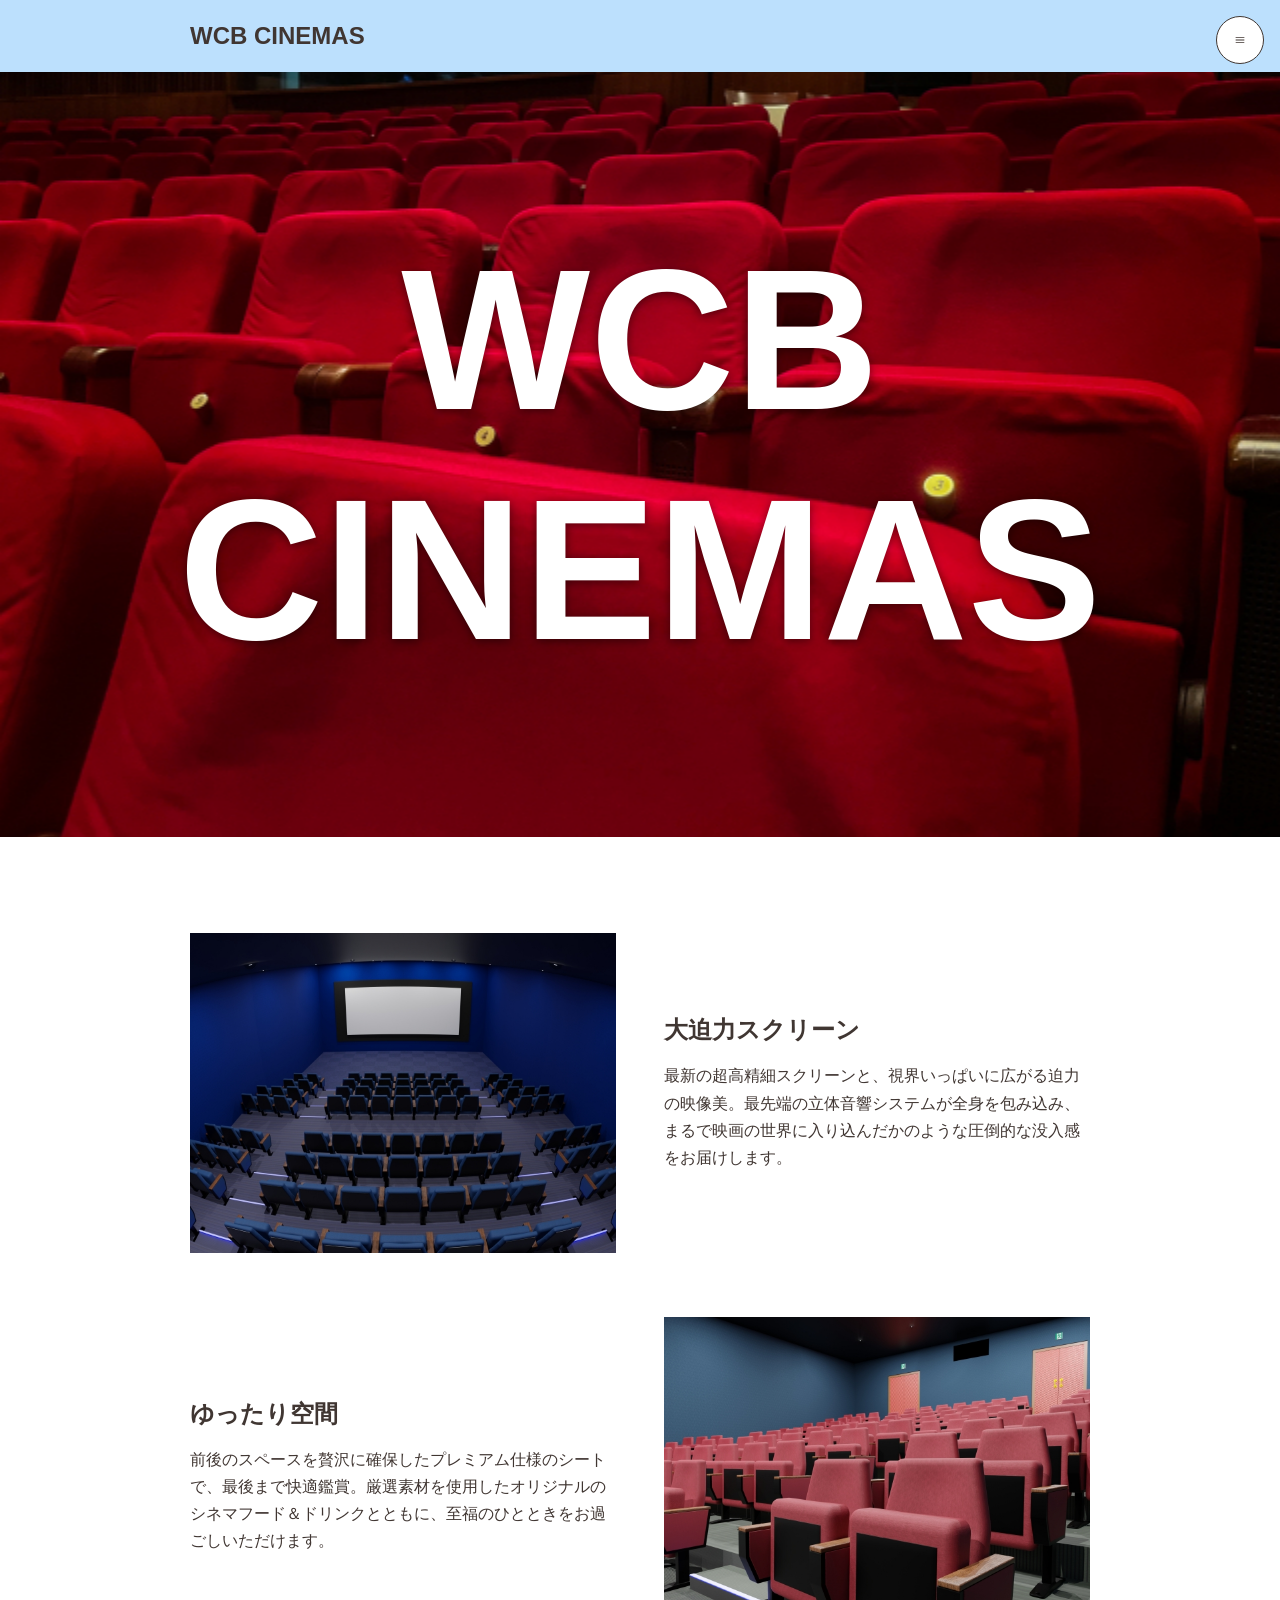
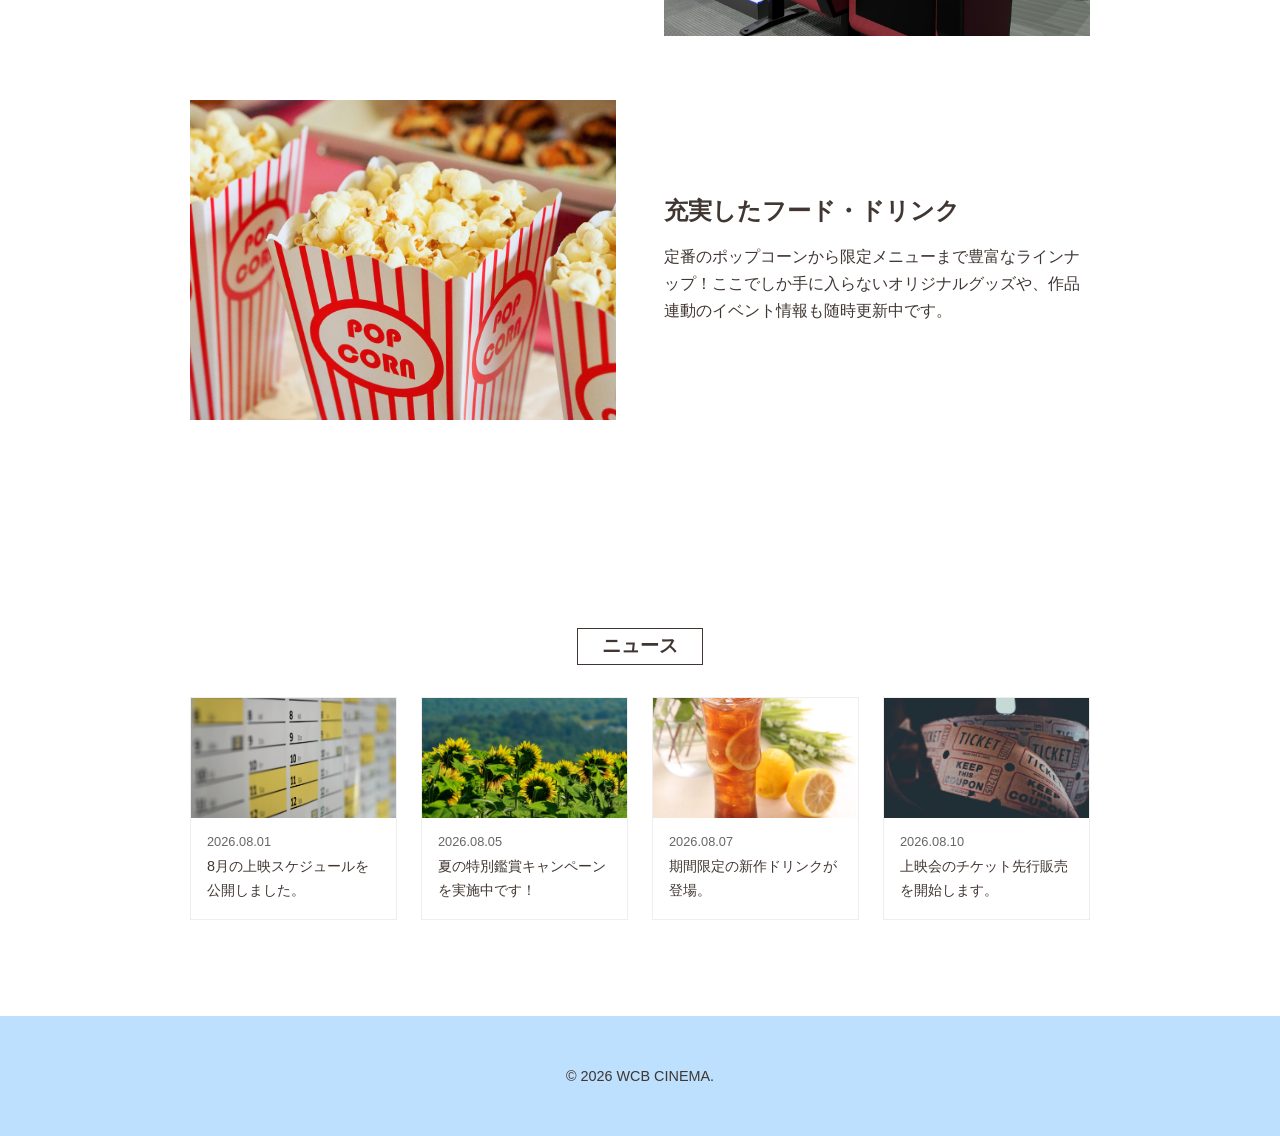
<file: index.html>
<!DOCTYPE html>
<html lang="ja">
<head>
  <meta charset="UTF-8">
  <meta name="viewport" content="width=device-width, initial-scale=1.0">
  <title>HOME - WCB CINEMAS</title>
  <link rel="stylesheet" href="style.css">
  <link rel="stylesheet" href="home.css">
  <script src="script.js" defer></script>
</head>
<body>

  <!-- ローディング画面 -->
  <div id="loading">
    <p>LOADING...</p>
    <div id="loading-screen"></div>
  </div>

  <!-- ヘッダー -->
  <header class="site-header">
    <div class="header-inner">
      <div class="logo">WCB CINEMAS</div>
    </div>
  </header>

  <!-- メニュー -->
  <nav>
    <button id="menu-open" class="btn-menu">
      <svg height="24" viewBox="0 0 24 24" width="24" xmlns="http://www.w3.org/2000/svg">
        <title>メニューを開く</title>
        <path clip-rule="evenodd" d="m4.25 8c0-.41421.33579-.75.75-.75h14c.4142 0 .75.33579.75.75s-.3358.75-.75.75h-14c-.41421 0-.75-.33579-.75-.75zm0 4c0-.4142.33579-.75.75-.75h14c.4142 0 .75.3358.75.75s-.3358.75-.75.75h-14c-.41421 0-.75-.3358-.75-.75zm.75 3.25c-.41421 0-.75.3358-.75.75s.33579.75.75.75h14c.4142 0 .75-.3358.75-.75s-.3358-.75-.75-.75z" fill-rule="evenodd"/> 
      </svg>
    </button>
    
    <!-- メニューパネル -->
    <div id="menu-panel">
      <button id="menu-close" class="btn-menu">
        <svg height="24" viewBox="0 0 24 24" width="24" xmlns="http://www.w3.org/2000/svg">
          <title>メニューを閉じる</title>
          <path clip-rule="evenodd" d="m7.53033 6.46967c-.29289-.29289-.76777-.29289-1.06066 0s-.29289.76777 0 1.06066l4.46963 4.46967-4.46963 4.46967c-.29289.2929-.29289.7677 0 1.0606s.76777.2929 1.06066 0l4.46967-4.4696 4.4697 4.4696c.2929.2929.7677.2929 1.0606 0s.2929-.7677 0-1.0606l-4.4696-4.4697 4.4696-4.46967c.2929-.29289.2929-.76777 0-1.06066s-.7677-.29289-1.0606 0l-4.4697 4.46963z" fill-rule="evenodd"/>
        </svg>
      </button>
      <ul class="menu-list">
        <li><a href="index.html">HOME</a></li>
        <li><a href="works.html">WORKS</a></li>
        <li><a href="foods.html">FOOD & DRINK</a></li>
        <li><a href="reserve.html">RESERVE</a></li>
      </ul>
    </div>
  </nav>

  <!-- ヒーローセクション -->
  <section class="hero">
    <h1 class="title">WCB CINEMAS</h1>
  </section>

  <!-- 推しポイント紹介セクション -->
  <section class="features" id="features">
    <div class="wrapper">
      
      <div class="feature-item fadein">
        <div class="feature-media">
          <img src="img/theater.jpg" alt="推しポイント画像1">
        </div>
        <div class="feature-content">
          <h2>大迫力スクリーン</h2>
          <p>最新の超高精細スクリーンと、視界いっぱいに広がる迫力の映像美。最先端の立体音響システムが全身を包み込み、まるで映画の世界に入り込んだかのような圧倒的な没入感をお届けします。</p>
        </div>
      </div>

      <div class="feature-item reverse fadein">
        <div class="feature-content">
          <h2>ゆったり空間</h2>
          <p>前後のスペースを贅沢に確保したプレミアム仕様のシートで、最後まで快適鑑賞。厳選素材を使用したオリジナルのシネマフード＆ドリンクとともに、至福のひとときをお過ごしいただけます。</p>
        </div>
        <div class="feature-media">
          <img src="img/chair.jpg" alt="推しポイント画像2">
        </div>
      </div>

      <div class="feature-item fadein">
        <div class="feature-media">
          <img src="img/popcorn.jpg" alt="推しポイント画像3">
        </div>
        <div class="feature-content">
          <h2>充実したフード・ドリンク</h2>
          <p>定番のポップコーンから限定メニューまで豊富なラインナップ！ここでしか手に入らないオリジナルグッズや、作品連動のイベント情報も随時更新中です。</p>
        </div>
      </div>

    </div>
  </section>

  <!-- ニュースセクション -->
  <section class="news" id="news">
    <div class="wrapper">
      <h2 class="title news-header-title fadein">ニュース</h2>
      <div class="news-slider fadein">
        
        <article class="news-card">
          <div class="news-img">
            <img src="img/news1.jpg" alt="ニュース1">
          </div>
          <div class="news-body">
            <span class="news-date">2026.08.01</span>
            <p class="news-text">8月の上映スケジュールを公開しました。</p>
          </div>
        </article>

        <article class="news-card">
          <div class="news-img">
            <img src="img/news2.jpg" alt="ニュース2">
          </div>
          <div class="news-body">
            <span class="news-date">2026.08.05</span>
            <p class="news-text">夏の特別鑑賞キャンペーンを実施中です！</p>
          </div>
        </article>

        <article class="news-card">
          <div class="news-img">
            <img src="img/news3.jpg" alt="ニュース3">
          </div>
          <div class="news-body">
            <span class="news-date">2026.08.07</span>
            <p class="news-text">期間限定の新作ドリンクが登場。</p>
          </div>
        </article>

        <article class="news-card">
          <div class="news-img">
            <img src="img/news4.jpg" alt="ニュース4">
          </div>
          <div class="news-body">
            <span class="news-date">2026.08.10</span>
            <p class="news-text">上映会のチケット先行販売を開始します。</p>
          </div>
        </article>

      </div>
    </div>
  </section>

  <!-- フッター -->
  <footer class="footer">
    <p>&copy; 2026 WCB CINEMA.</p>
  </footer>

</body>
</html>
</file>
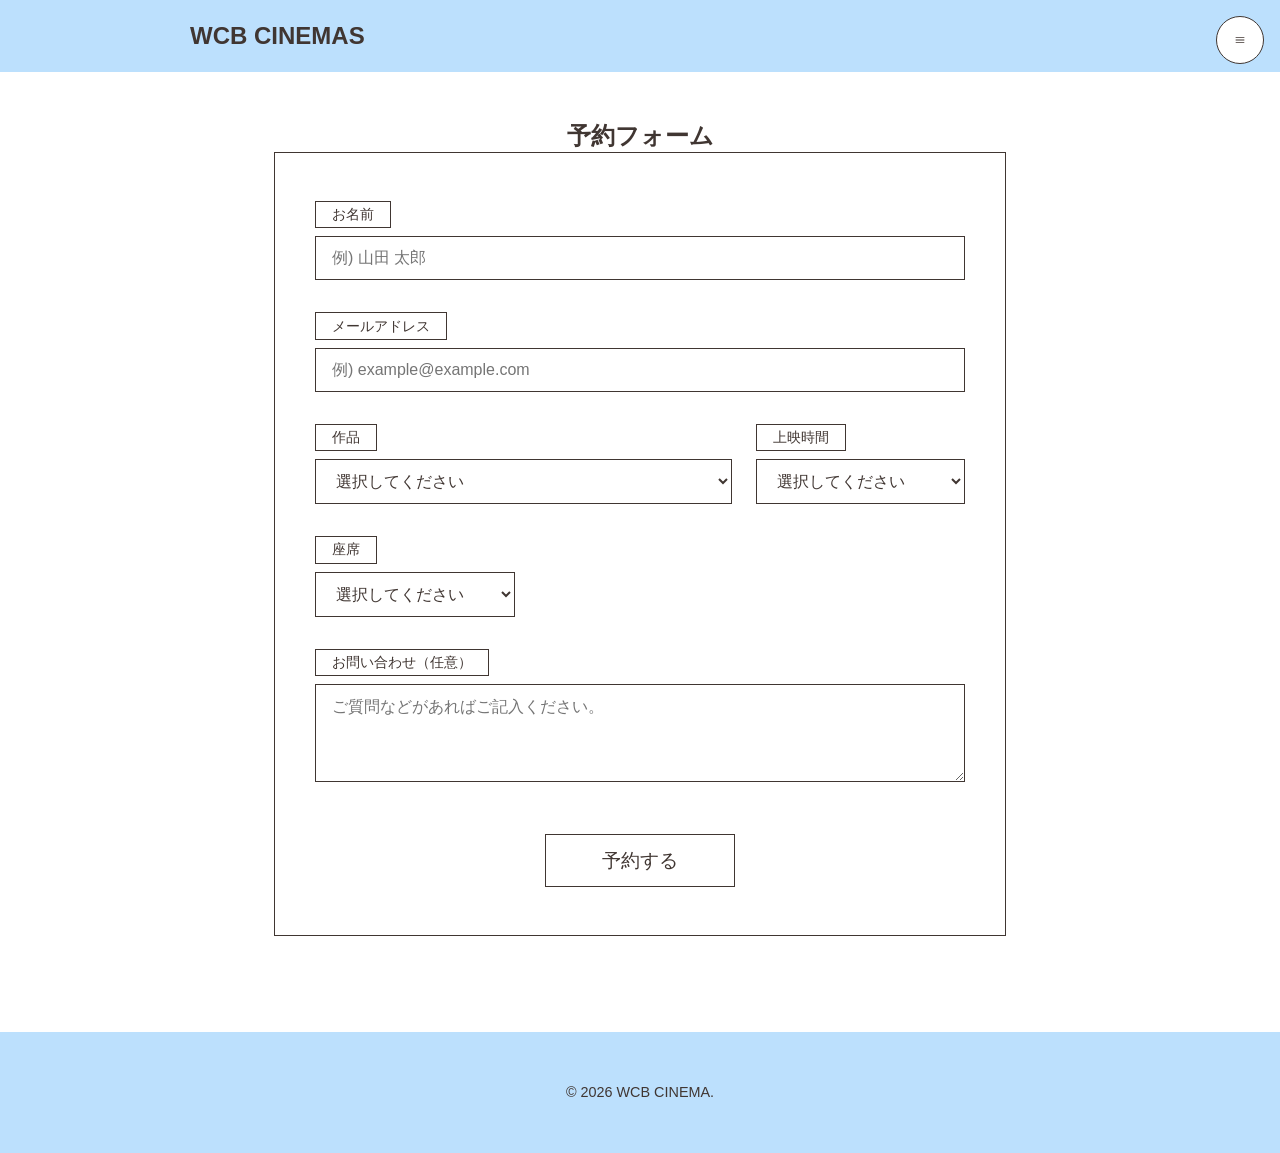
<file: reserve.html>
<!DOCTYPE html>
<html lang="ja">
<head>
  <meta charset="UTF-8">
  <meta name="viewport" content="width=device-width, initial-scale=1.0">
  <title>RESERVE - WCB CINEMAS</title>
  <link rel="stylesheet" href="style.css">
  <link rel="stylesheet" href="reserve.css">
  <script src="script.js" defer></script>
</head>
<body>

  <!-- ローディング画面 -->
  <div id="loading">
    <p>LOADING...</p>
    <div id="loading-screen"></div>
  </div>

  <!-- ヘッダー -->
  <header class="site-header">
    <div class="header-inner">
      <div class="logo">WCB CINEMAS</div>
    </div>
  </header>

  <!-- メニュー -->
  <nav>
    <button id="menu-open" class="btn-menu">
      <svg height="24" viewBox="0 0 24 24" width="24" xmlns="http://www.w3.org/2000/svg">
        <title>メニューを開く</title>
        <path clip-rule="evenodd" d="m4.25 8c0-.41421.33579-.75.75-.75h14c.4142 0 .75.33579.75.75s-.3358.75-.75.75h-14c-.41421 0-.75-.33579-.75-.75zm0 4c0-.4142.33579-.75.75-.75h14c.4142 0 .75.3358.75.75s-.3358.75-.75.75h-14c-.41421 0-.75-.3358-.75-.75zm.75 3.25c-.41421 0-.75.3358-.75.75s.33579.75.75.75h14c.4142 0 .75-.3358.75-.75s-.3358-.75-.75-.75z" fill-rule="evenodd"/> 
      </svg>
    </button>
    
    <div id="menu-panel">
      <button id="menu-close" class="btn-menu">
        <svg height="24" viewBox="0 0 24 24" width="24" xmlns="http://www.w3.org/2000/svg">
          <title>メニューを閉じる</title>
          <path clip-rule="evenodd" d="m7.53033 6.46967c-.29289-.29289-.76777-.29289-1.06066 0s-.29289.76777 0 1.06066l4.46963 4.46967-4.46963 4.46967c-.29289.2929-.29289.7677 0 1.0606s.76777.2929 1.06066 0l4.46967-4.4696 4.4697 4.4696c.2929.2929.7677.2929 1.0606 0s.2929-.7677 0-1.0606l-4.4696-4.4697 4.4696-4.46967c.2929-.29289.2929-.76777 0-1.06066s-.7677-.29289-1.0606 0l-4.4697 4.46963z" fill-rule="evenodd"/>
        </svg>
      </button>
      <ul class="menu-list">
        <li><a href="index.html">HOME</a></li>
        <li><a href="works.html">WORKS</a></li>
        <li><a href="foods.html">FOOD & DRINK</a></li>
        <li><a href="reserve.html">RESERVE</a></li>
      </ul>
    </div>
  </nav>

  <!-- 予約フォーム -->
  <main class="reserve-container wrapper">
    
    <div class="section-label-container">
      <h2 class="section-label fadein">予約フォーム</h2>
    </div>

    <!-- フォーム -->
    <form class="reserve-form-box fadein" action="#" method="post" onsubmit="alert('予約が完了しました！'); return false;">
      
      <!-- お名前 -->
      <div class="form-item">
        <label>お名前</label>
        <input type="text" name="name" placeholder="例) 山田 太郎">
      </div>

      <!-- メールアドレス -->
      <div class="form-item">
        <label>メールアドレス</label>
        <input type="email" name="email" placeholder="例) example@example.com">
      </div>

      <!-- 作品 & 上映時間 -->
      <div class="form-row">
        <div class="form-item flex-2">
          <label>作品</label>
          <select name="movie">
            <option value="" disabled selected>選択してください</option>
            <option value="movie1">作品A</option>
            <option value="movie2">作品B</option>
            <option value="movie3">作品C</option>
            <option value="movie4">作品D</option>
            <option value="movie5">作品E</option>
            <option value="movie6">作品F</option>
            <option value="movie7">作品G</option>
            <option value="movie8">作品H</option>
            <option value="movie9">作品I</option>
            <option value="movie10">作品J</option>
            <option value="movie11">作品K</option>
            <option value="movie12">作品L</option>
            <option value="movie13">作品M</option>
            <option value="movie14">作品N</option>
            <option value="movie15">作品O</option>
          </select>
        </div>

        <div class="form-item flex-1">
          <label>上映時間</label>
          <select name="time">
            <option value="" disabled selected>選択してください</option>
            <option value="10:00 - 12:15">10:00 - 12:15</option>
            <option value="13:30 - 15:45">13:30 - 15:45</option>
            <option value="18:00 - 20:15">18:00 - 20:15</option>
          </select>
        </div>
      </div>

      <!-- 座席 -->
      <div class="form-item form-item-short">
        <label>座席</label>
        <select name="seat">
          <option value="" disabled selected>選択してください</option>
          <option value="A-1">A-1 (前方)</option>
          <option value="A-2">A-2 (前方)</option>
          <option value="B-3">B-3 (中央)</option>
          <option value="B-4">B-4 (中央)</option>
          <option value="C-5">C-5 (後方)</option>
        </select>
      </div>

      <!-- お問い合わせ -->
      <div class="form-item">
        <label>お問い合わせ（任意）</label>
        <textarea name="message" rows="4" placeholder="ご質問などがあればご記入ください。"></textarea>
      </div>

      <!-- 送信ボタン -->
      <div class="form-submit-container">
        <button type="submit" class="submit-btn">予約する</button>
      </div>

    </form>

  </main>

  <!-- フッター -->
  <footer class="footer">
    <p>&copy; 2026 WCB CINEMA.</p>
  </footer>

</body>
</html>
</file>
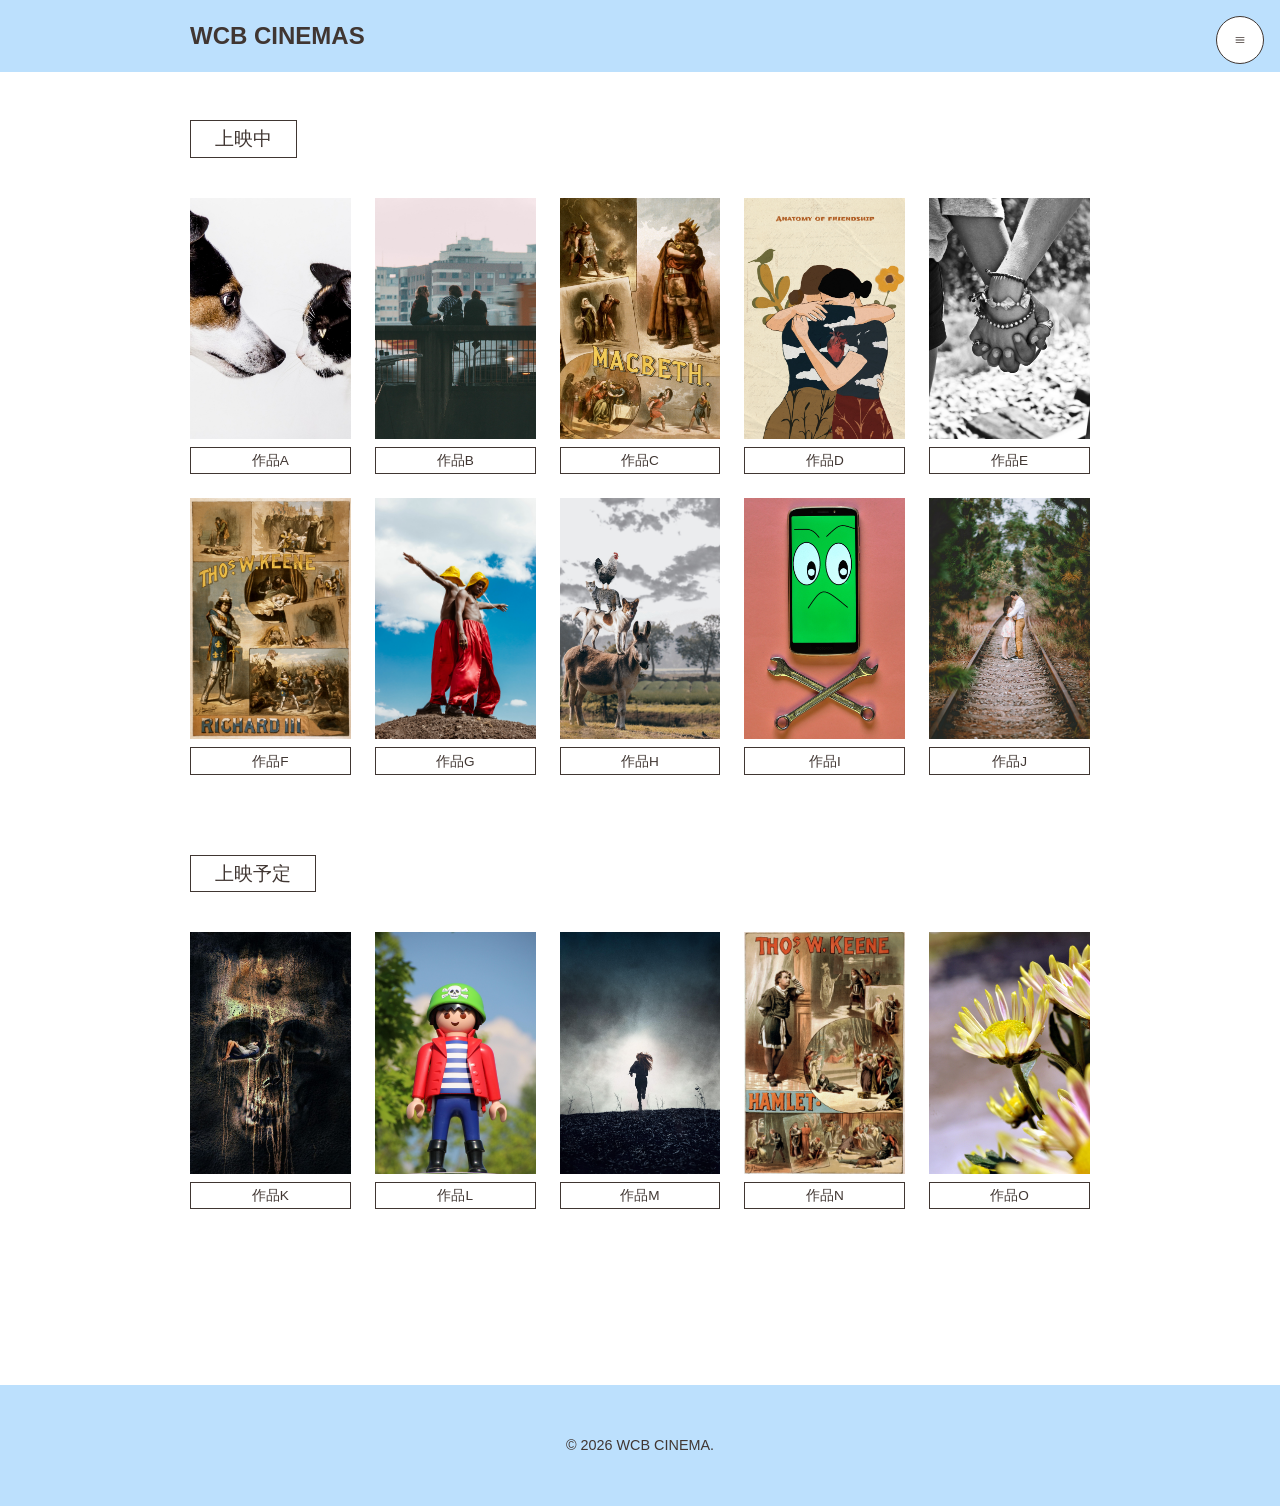
<file: works.html>
<!DOCTYPE html>
<html lang="ja">
<head>
  <meta charset="UTF-8">
  <meta name="viewport" content="width=device-width, initial-scale=1.0">
  <title>WORKS - WCB CINEMAS</title>
  <link rel="stylesheet" href="style.css">
  <link rel="stylesheet" href="works.css">
  <script src="script.js" defer></script>
</head>
<body>

  <!-- ローディング画面 -->
  <div id="loading">
    <p>LOADING...</p>
    <div id="loading-screen"></div>
  </div>

  <!-- ヘッダー -->
  <header class="site-header">
    <div class="header-inner">
      <div class="logo">WCB CINEMAS</div>
    </div>
  </header>

  <!-- メニュー -->
  <nav>
    <button id="menu-open" class="btn-menu">
      <svg height="24" viewBox="0 0 24 24" width="24" xmlns="http://www.w3.org/2000/svg">
        <title>メニューを開く</title>
        <path clip-rule="evenodd" d="m4.25 8c0-.41421.33579-.75.75-.75h14c.4142 0 .75.33579.75.75s-.3358.75-.75.75h-14c-.41421 0-.75-.33579-.75-.75zm0 4c0-.4142.33579-.75.75-.75h14c.4142 0 .75.3358.75.75s-.3358.75-.75.75h-14c-.41421 0-.75-.3358-.75-.75zm.75 3.25c-.41421 0-.75.3358-.75.75s.33579.75.75.75h14c.4142 0 .75-.3358.75-.75s-.3358-.75-.75-.75z" fill-rule="evenodd"/> 
      </svg>
    </button>
    
    <div id="menu-panel">
      <button id="menu-close" class="btn-menu">
        <svg height="24" viewBox="0 0 24 24" width="24" xmlns="http://www.w3.org/2000/svg">
          <title>メニューを閉じる</title>
          <path clip-rule="evenodd" d="m7.53033 6.46967c-.29289-.29289-.76777-.29289-1.06066 0s-.29289.76777 0 1.06066l4.46963 4.46967-4.46963 4.46967c-.29289.2929-.29289.7677 0 1.0606s.76777.2929 1.06066 0l4.46967-4.4696 4.4697 4.4696c.2929.2929.7677.2929 1.0606 0s.2929-.7677 0-1.0606l-4.4696-4.4697 4.4696-4.46967c.2929-.29289.2929-.76777 0-1.06066s-.7677-.29289-1.0606 0l-4.4697 4.46963z" fill-rule="evenodd"/>
        </svg>
      </button>
      <ul class="menu-list">
        <li><a href="index.html">HOME</a></li>
        <li><a href="works.html">WORKS</a></li>
        <li><a href="foods.html">FOOD & DRINK</a></li>
        <li><a href="reserve.html">RESERVE</a></li>
      </ul>
    </div>
  </nav>

  <!-- 作品一覧セクション -->
  <main class="works-container wrapper">
    
    <!-- 上映中セクション -->
    <section class="works-section">
      <div class="section-label-container">
        <h2 class="section-label fadein">上映中</h2>
      </div>
      
      <!-- JavaScriptで動的に挿入 -->
      <div id="now-showing-grid" class="works-grid fadein"></div>
    </section>

    <!-- 上映予定セクション -->
    <section class="works-section">
      <div class="section-label-container">
        <h2 class="section-label fadein">上映予定</h2>
      </div>
  
      <!-- JavaScriptで動的に挿入 -->
      <div id="coming-soon-grid" class="works-grid fadein"></div>
    </section>

  </main>

  <!-- フッター -->
  <footer class="footer">
    <p>&copy; 2026 WCB CINEMA.</p>
  </footer>

</body>
</html>
</file>
<file: style.css>
@charset 'UTF-8';

:root {
    --bg-blue: #bce0fd;
    --brown: #403632;
    --light-grey: #eee;
    --white: #fff;
    --oswald-font: 'Oswald', sans-serif;
}

/* 余白を個別に打ち消す */
body, h1, h2, h3, p, ul, li, figure {
    margin: 0;
    padding: 0;
}

/* リストの黒丸を消す */
ul {
    list-style: none;
}


body {
    color: var(--brown);
    background-color: var(--white);
    text-align: center;
    font-family: sans-serif;
}

p {
    line-height: 1.7;
}

img {
    width: 100%;
    height: 100%;
    object-fit: cover;
    display: block;
}

.title {
    font-family: var(--oswald-font);
    font-size: min(10vw, 4rem);
}

.fadein {
    opacity: 0;
}

.wrapper {
    max-width: 900px;
    margin: 0 auto;
    padding: 0 1rem;
}

/* ローディング画面 */
#loading {
  background-color: var(--light-grey);
  position: fixed;
  z-index: 9999;
  inset: 0;
  display: grid;
  place-items: center;
}

#loading-screen {
  background-color: var(--bg-blue);
  position: fixed;
  inset: 0;
  z-index: 9998;
  translate: 0 100vh;
}

#loading p {
    font-size: 2rem;
    font-family: var(--oswald-font);
}

/* ヘッダー */
.site-header {
    position: fixed;
    top: 0;
    left: 0;
    width: 100%;
    height: 4.5rem;
    background-color: var(--bg-blue);
    z-index: 10;
    display: flex;
    align-items: center;
}

.header-inner {
    width: 100%;
    max-width: 900px;
    margin: 0 auto;
    padding: 0 1.5rem;
    text-align: left;
}

.logo {
    font-family: var(--oswald-font);
    font-size: 1.5rem;
    font-weight: bold;
}

/* 開閉ボタン */
.btn-menu {
    position: fixed;
    right: 1rem;
    top: 1rem;
    z-index: 100;
    padding: .5rem 1rem;
    border: 1px solid var(--brown);
    border-radius: 50%;
    height: 3rem;
    width: 3rem;
    background-color: var(--white);
    cursor: pointer;
    transition: .4s;
    display: flex;
    justify-content: center;
    align-items: center;
}

.btn-menu svg {
    fill: var(--brown);
    height: 1.5rem;
    width: 1.5rem;
}

#menu-close {
    border: 1px solid var(--bg-blue);
    background-color: var(--brown);
}

#menu-close svg {
    fill: var(--bg-blue);
}

/* スライドメニューパネル */
#menu-panel {
    position: fixed;
    top: 0;
    right: 0;
    z-index: 101;
    padding: 8rem 2rem 2rem;
    width: max(32vw, 20rem);
    height: 100vh;
    background-color: var(--brown);
    box-shadow: 0 0 2rem var(--brown);
    font-family: var(--oswald-font);
    translate: 100vw;
}

.menu-list {
    list-style: none;
}

.menu-list li {
    margin: 1.5rem 0;
    opacity: 0;
}

.menu-list a {
    color: var(--bg-blue);
    text-decoration: none;
    font-size: 2rem;
}

/* フッター */
.footer {
    background-color: var(--bg-blue);
    padding: 3rem 1rem;
    font-size: 0.9rem;
}

/* ホバー */
@media(min-width: 800px) {
    .btn-menu:hover {
        background-color: var(--bg-blue);
    }
    #menu-close:hover svg {
        fill: var(--brown);
    }
    .menu-list a:hover {
        transition: .4s;
        color: var(--bg-blue);
    }
}
</file>
<file: home.css>
@charset 'UTF-8';

.hero {
    height: 85vh;
    margin-top: 4.5rem;
    background: url('img/top.jpg') center / cover;
    display: flex;
    justify-content: center;
    align-items: center;
    position: relative;
}

.hero .title {
    color: var(--white);
    font-size: 200px;
    text-shadow: 0 2px 10px rgba(0, 0, 0, 0.5);
    background: transparent;
    border: none;
    padding: 0 2rem;
}

.features {
    padding: 6rem 0;
}

.feature-item {
    display: flex;
    gap: 3rem;
    margin-bottom: 4rem;
    align-items: center;
}

.feature-media, 
.feature-content {
    flex: 1;
}

.feature-media {
    aspect-ratio: 4/3;
    overflow: hidden;
}

.feature-content {
    background-color: transparent;
    padding: 0;
    text-align: left;
}

.feature-content h2 {
    margin-bottom: 1rem;
    font-size: 1.5rem;
    font-family: var(--oswald-font);
}

@media(max-width: 650px) {
    .feature-item, .feature-item.reverse {
        flex-direction: column;
    }
}

.news {
    padding: 3rem 0 6rem;
}

.news-header-title {
    display: inline-block;
    border: 1px solid var(--brown);
    padding: 0.3rem 1.5rem;
    margin-bottom: 2rem;
    font-size: 1.2rem;
}

.news-slider {
    display: grid;
    grid-template-columns: repeat(4, 1fr);
    gap: 1.5rem;
}

.news-card {
    background: var(--white);
    text-align: left;
    border: 1px solid #eee;
}

.news-img {
    height: 120px;
    overflow: hidden;
}

.news-body {
    padding: 1rem;
    font-size: 0.9rem;
}

.news-date {
    color: #666;
    font-size: 0.8rem;
    display: block;
    margin-bottom: 0.3rem;
}

@media (max-width: 768px) {
    .news-slider {
        grid-template-columns: repeat(2, 1fr);
    }
}

@media (max-width: 480px) {
    .news-slider {
        grid-template-columns: 1fr;
    }
}
</file>
<file: reserve.css>
@charset 'UTF-8';

.reserve-container {
    padding-top: 7.5rem;
    padding-bottom: 6rem;
}

.reserve-form-box {
    border: 1px solid var(--brown);
    padding: 3rem 2.5rem;
    background-color: var(--white);
    text-align: left;
    max-width: 650px;
    margin: 0 auto;
}

.form-item {
    margin-bottom: 2rem;
}

.form-item-short {
    max-width: 200px;
}

/* ラベル共通 */
.form-item label {
    display: inline-block;
    border: 1px solid var(--brown);
    padding: 0.2rem 1rem;
    font-size: 0.9rem;
    margin-bottom: 0.5rem;
    background-color: var(--white);
}

/* 入力・選択・テキストエリア共通 */
.form-item input,
.form-item select,
.form-item textarea {
    width: 100%;
    padding: 0.75rem 1rem;
    border: 1px solid var(--brown);
    font-size: 1rem;
    font-family: inherit;
    color: var(--brown);
    background-color: var(--white);
    outline: none;
    transition: border-color 0.3s;
    box-sizing: border-box;
}

.form-row {
    display: flex;
    gap: 1.5rem;
}

.flex-1 { flex: 1; }
.flex-2 { flex: 2; }

.form-submit-container {
    text-align: center;
    margin-top: 3rem;
}

.submit-btn {
    display: inline-block;
    border: 1px solid var(--brown);
    background-color: var(--white);
    color: var(--brown);
    padding: 0.8rem 3.5rem;
    font-size: 1.2rem;
    font-family: var(--oswald-font);
    cursor: pointer;
    transition: all 0.3s ease;
}

.submit-btn:hover {
    background-color: var(--bg-blue);
}

@media (max-width: 600px) {
    .reserve-form-box {
        padding: 1.5rem 1rem;
    }
    
    .form-row {
        flex-direction: column;
        gap: 0;
    }
    
    .form-item-short {
        max-width: 100%;
    }
}
</file>
<file: works.css>
@charset 'UTF-8';

.works-container {
    padding-top: 7.5rem;
    padding-bottom: 6rem;
}

.works-section {
    margin-bottom: 5rem;
}

.section-label-container {
    text-align: left;
}

.section-label {
    display: inline-block;
    border: 1px solid var(--brown);
    padding: 0.3rem 1.5rem;
    margin-bottom: 2.5rem;
    font-size: 1.2rem;
    font-weight: normal;
}

.works-grid {
    display: grid;
    grid-template-columns: repeat(5, 1fr);
    gap: 1.5rem;
}

.work-item {
    aspect-ratio: 2 / 3;
    overflow: hidden;
    background-color: var(--light-grey);
}

.work-item img {
    width: 100%;
    height: 100%;
    object-fit: cover;
    transition: transform 0.3s ease;
}

.work-item img:hover {
    transform: scale(1.04);
}

@media (max-width: 800px) {
    .works-grid {
        grid-template-columns: repeat(3, 1fr);
        gap: 1rem;
    }
}

@media (max-width: 500px) {
    .works-grid {
        grid-template-columns: repeat(2, 1fr);
    }
}

.work-card {
    text-align: center;
}

.work-title {
    margin-top: 0.5rem;
    font-size: 0.85rem;
    line-height: 1.4;
    word-break: break-all;
    border: 1px solid var(--brown);
    padding: 0.2rem 0.4rem;
    background-color: var(--white);
}
</file>
